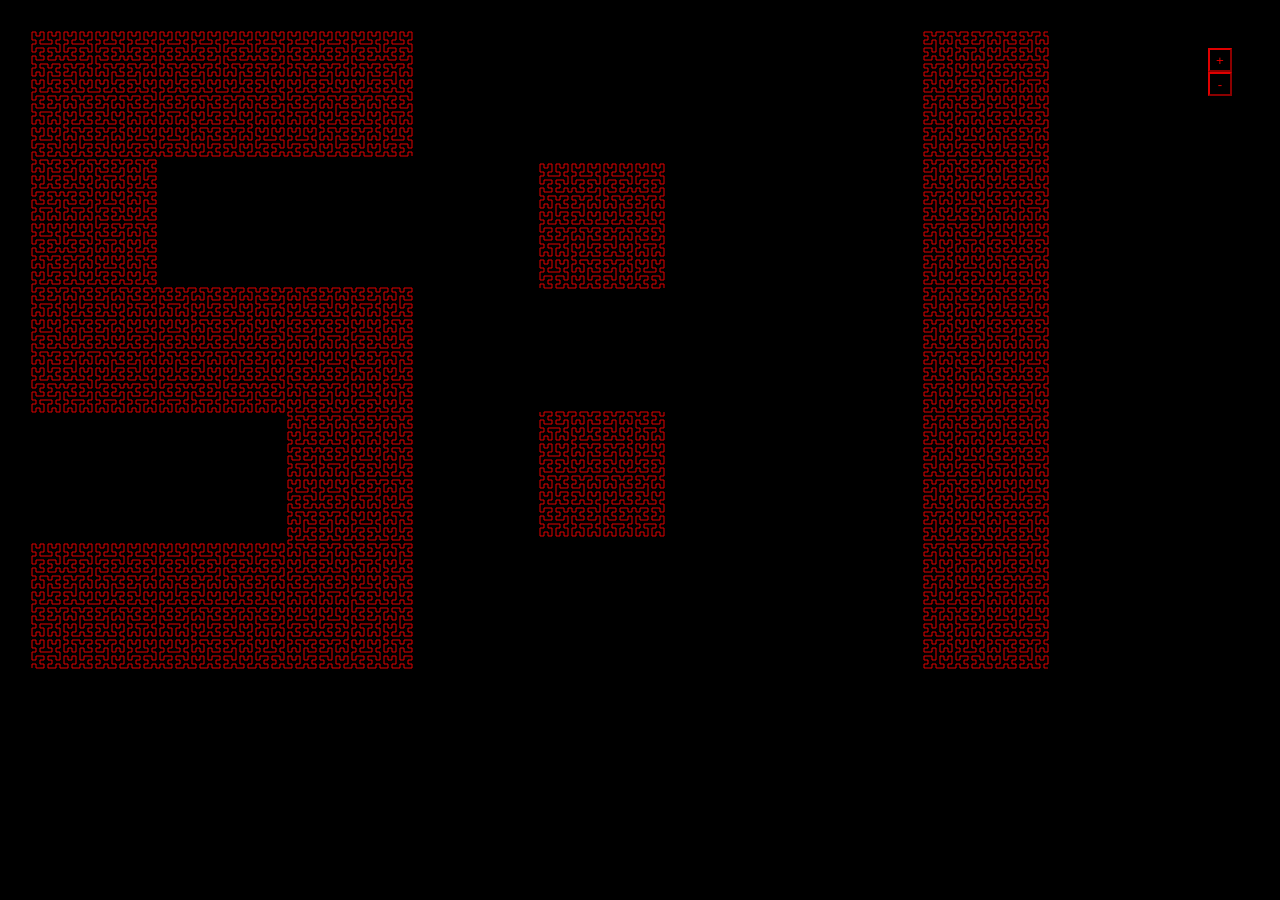
<file: index.html>
<!DOCTYPE html>
<html>
<head>
    <meta charset="utf-8">
    <title>hilbertime</title>
    <link rel="stylesheet" href="hilbertime.css" />
</head>
<body>
    <canvas id="canvas" width="1960" height="704"></canvas>
    <input type="button" class="plus" value="+" />
    <input type="button" class="minus" value="-" />
    <script src="hilbertime.js"></script>
</body>
</html>
</file>
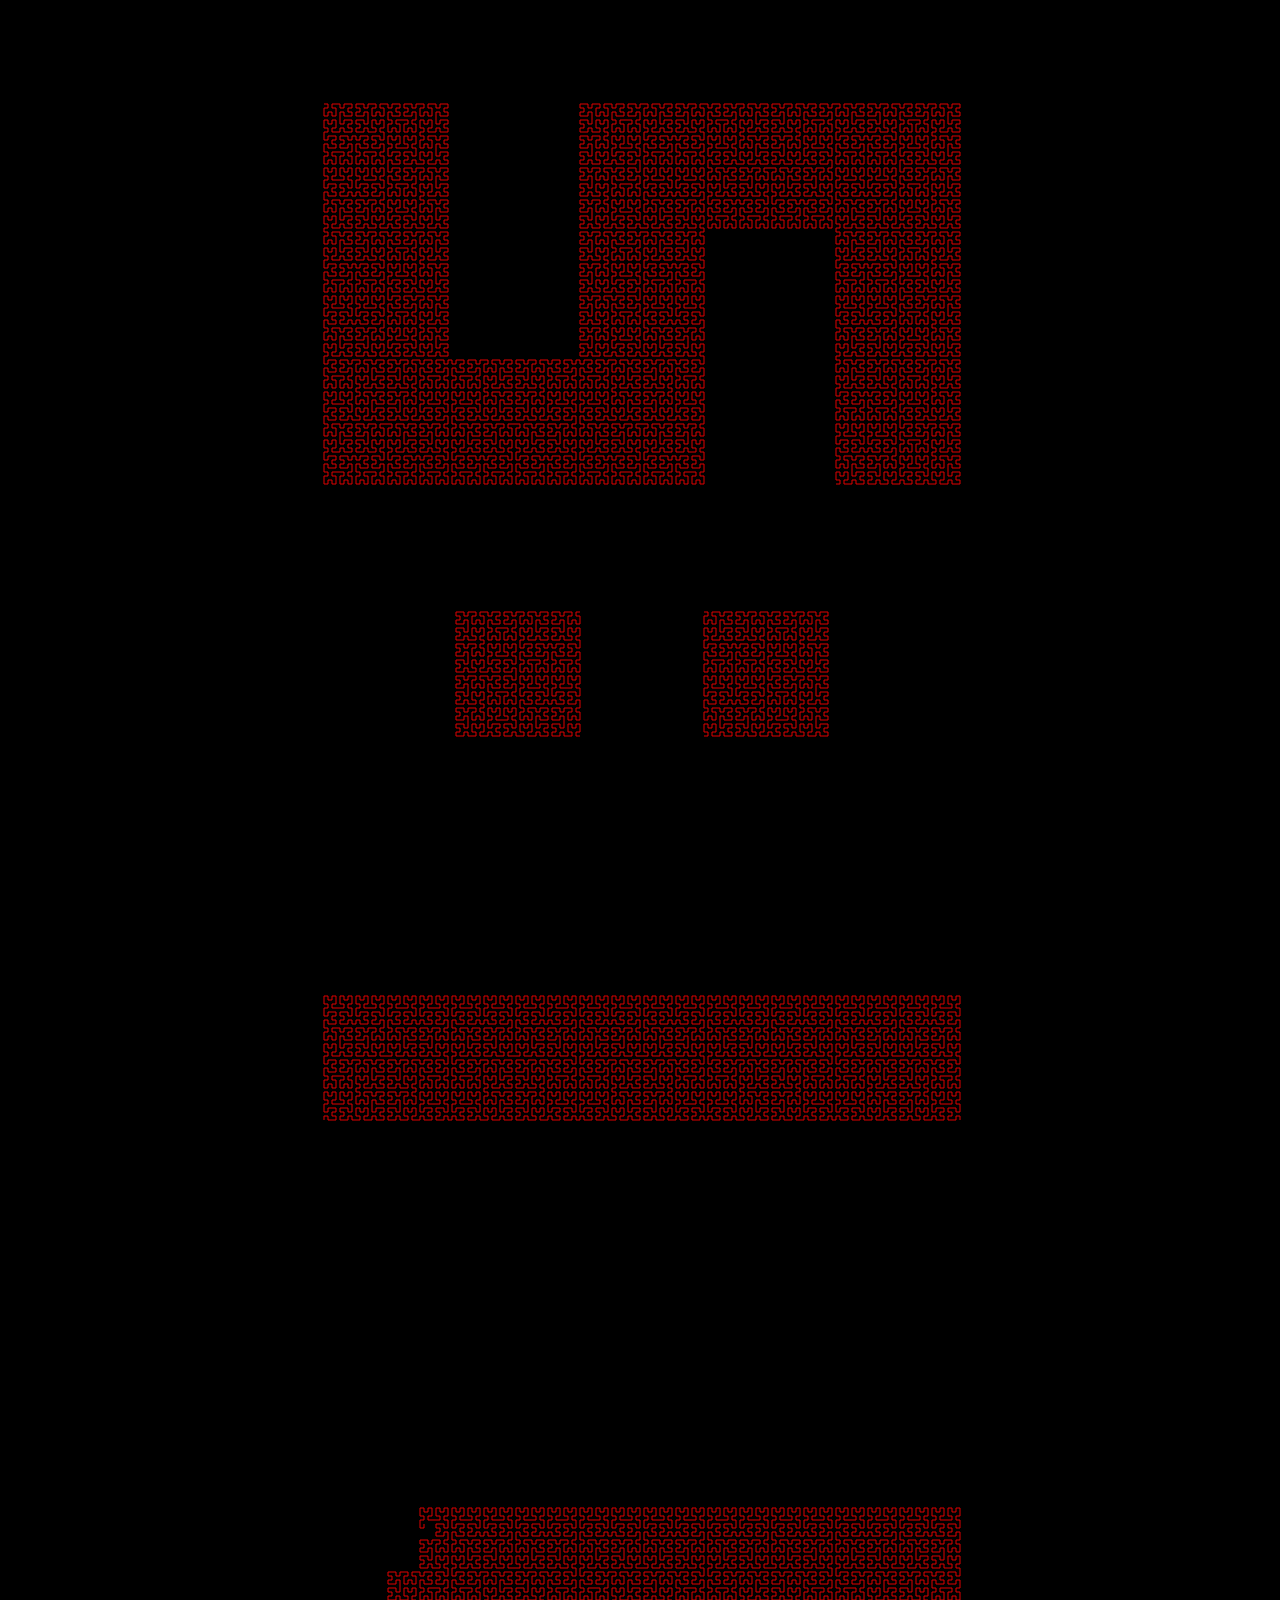
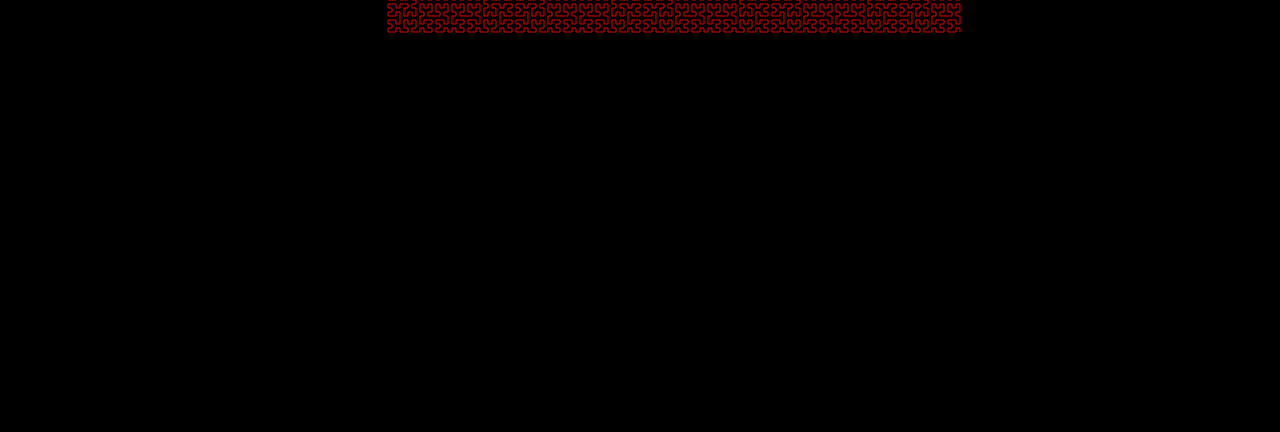
<file: edited-for-tv.html>
<!DOCTYPE html>
<html>
<head>
    <meta charset="utf-8">
    <title>hilbertime</title>
    <link rel="stylesheet" href="hilbertime.css" />
    <style>
        body {
            display: flex;
            flex-direction: column;
            align-items: center;
        }

        canvas {
            transform: rotate(90deg) translateX(700px);
        }
    </style>
</head>
<body>
    <canvas id="canvas" width="1960" height="704"></canvas>
    <script src="hilbertime.js"></script>
</body>
</html>
</file>
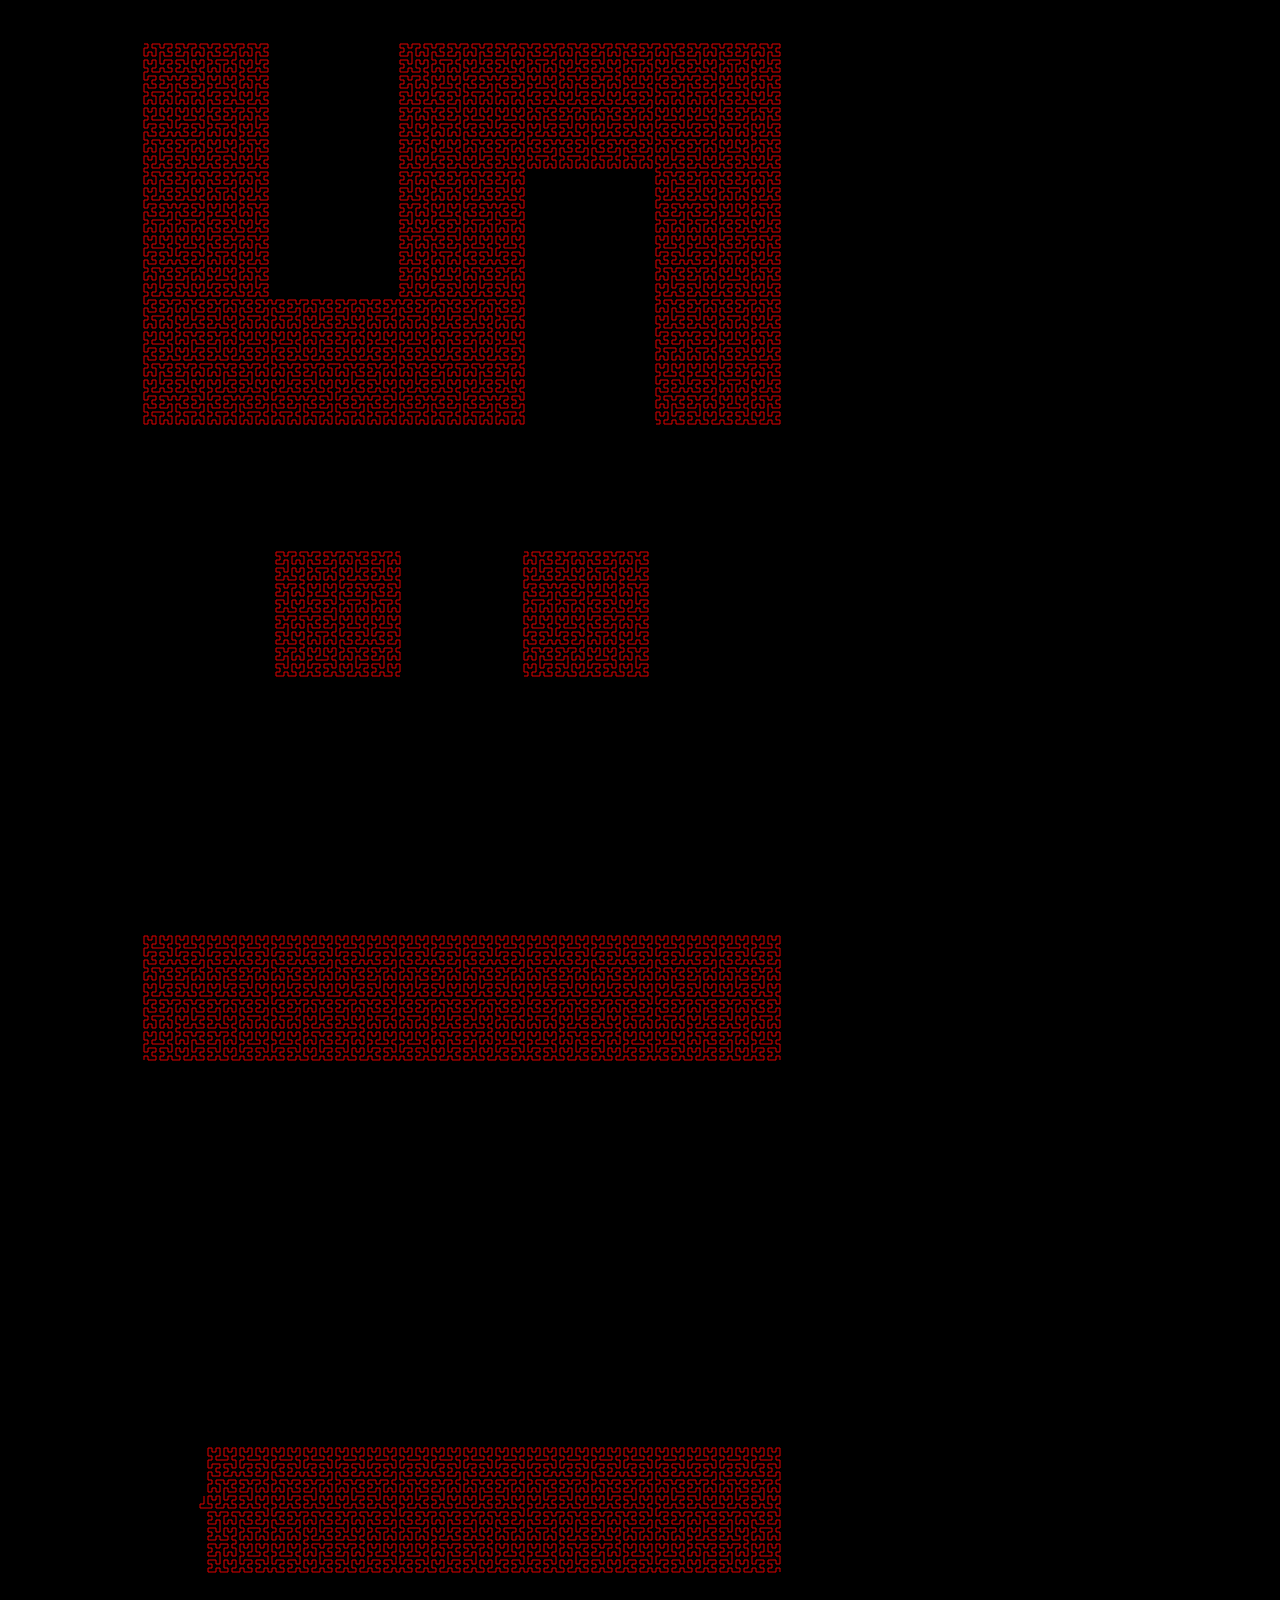
<file: hilbertime-rctv.html>
<html lang="en">
<head>
    <meta charset="utf-8">
    <title>hilbertime</title>
    <link rel="stylesheet" href="hilbertime.css" />
    <style>
        canvas {
            rotate: 90deg;
            position: absolute;
            left: -520px;
            top: 640px;
        }
    </style>
</head>
<body>
<canvas id="canvas" width="1960" height="704"></canvas>
<script src="hilbertime.js"></script>
</body>
</html>
</file>
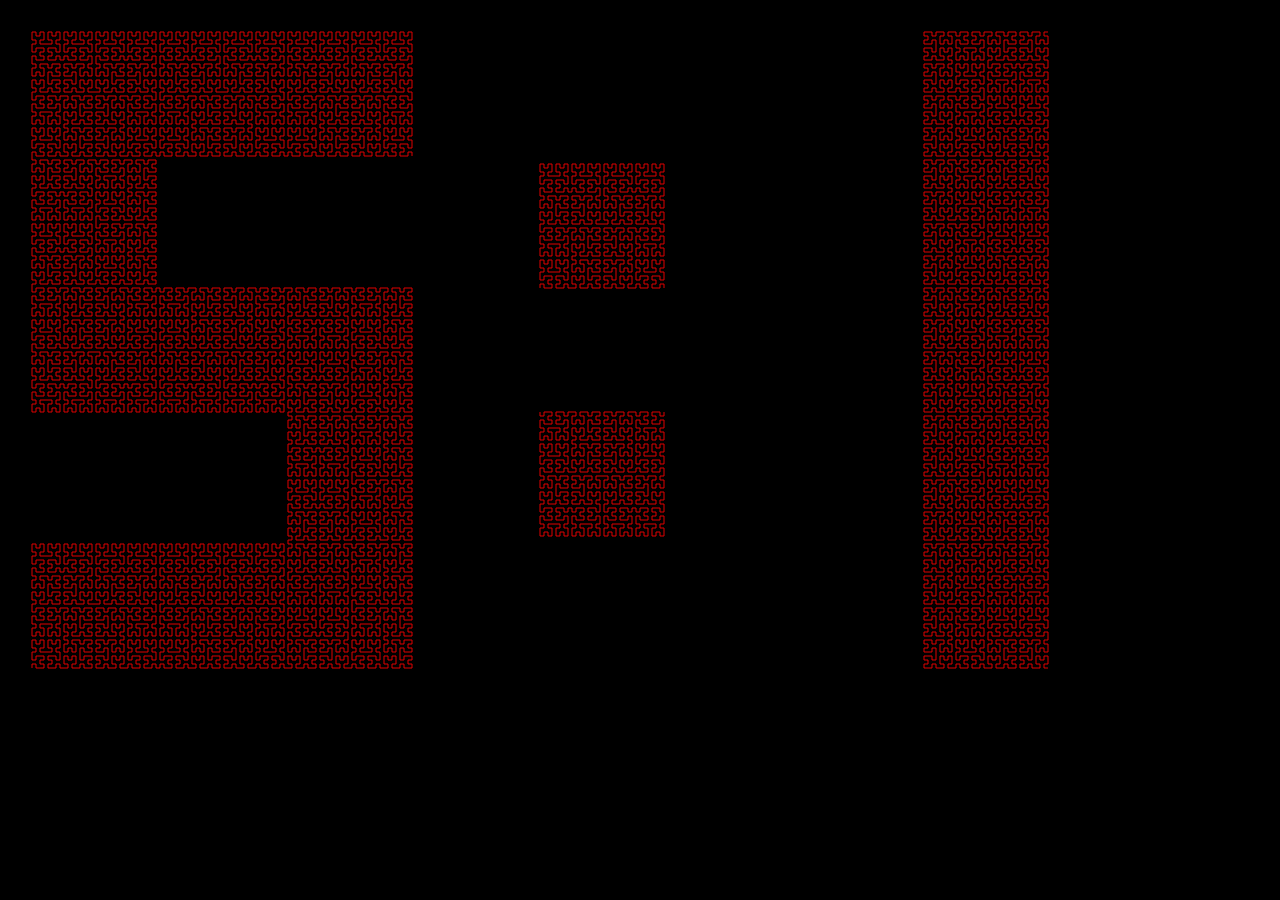
<file: hilbertime.html>
<html lang="en">
<head>
    <meta charset="utf-8">
    <title>hilbertime</title>
    <link rel="stylesheet" href="hilbertime.css" />
</head>
<body>
<canvas id="canvas" width="1960" height="704"></canvas>
<script src="hilbertime.js"></script>
</body>
</html>
</file>
<file: hilbertime.css>
body {
    box-sizing: border-box;
    margin: 0;
    font-family: Geneva, Tahoma, Verdana, sans-serif;
    background-color: #000;
}

.plus, .minus {
    position: fixed;
    width: 24px;
    height: 24px;
    cursor: pointer;
    color: #e00000;
    background-color: #000;
    border-color: #e00000;
}

.plus {
    top: 48px;
    right: 48px;
}

.minus {
    top: 72px;
    right: 48px;
}
</file>
